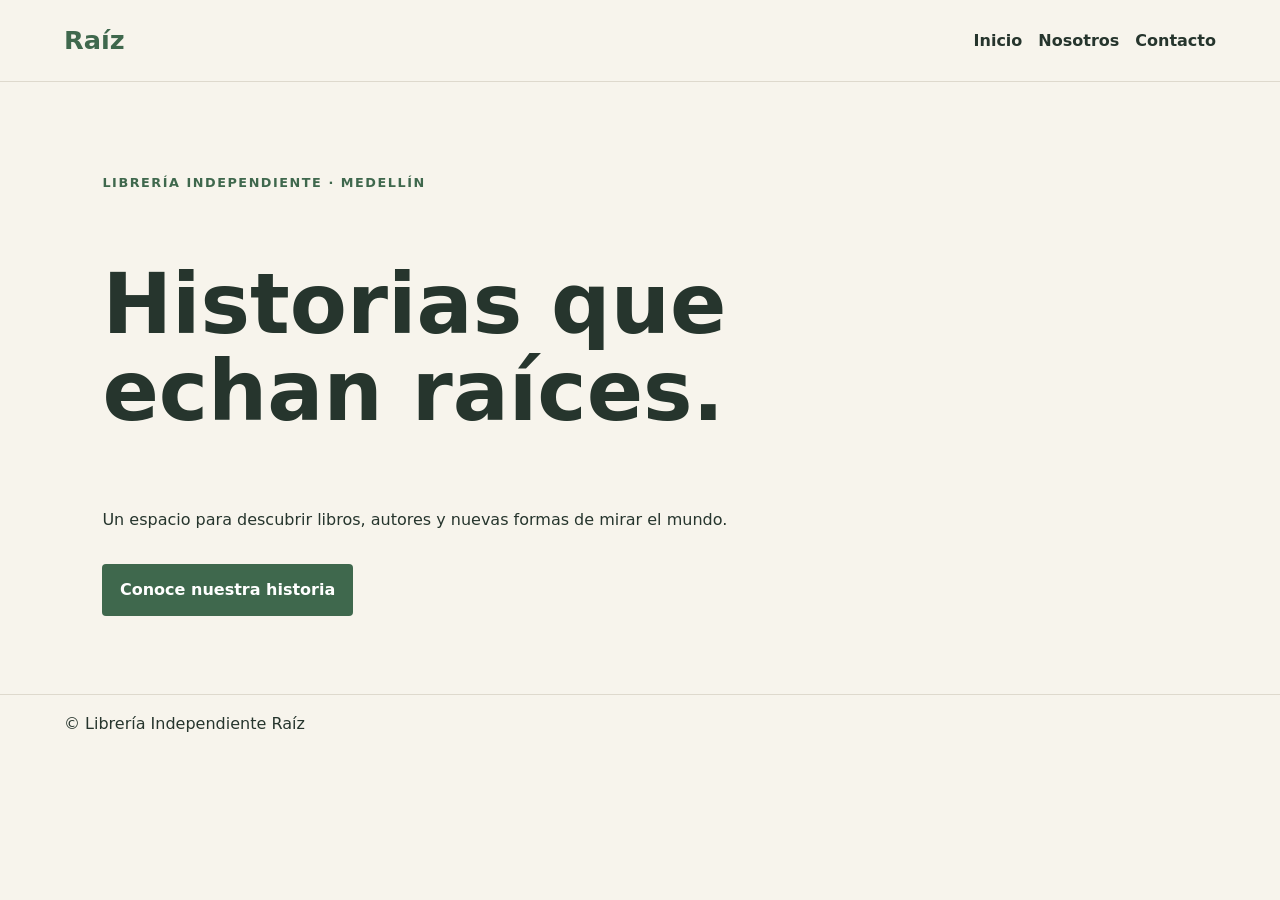
<file: index.html>
<!doctype html>
<html lang="es"><head><meta charset="utf-8"><meta name="viewport" content="width=device-width, initial-scale=1"><meta name="description" content="Librería Independiente Raíz"><title>Librería Independiente Raíz</title><link rel="stylesheet" href="assets/css/main.css"></head>
<body><header class="site-header"><a class="brand" href="index.html">Raíz</a><nav><a href="index.html">Inicio</a><a href="paginas/nosotros.html">Nosotros</a><a href="paginas/contacto.html">Contacto</a></nav></header><main class="hero"><p class="eyebrow">Librería independiente · Medellín</p><h1>Historias que echan raíces.</h1><p>Un espacio para descubrir libros, autores y nuevas formas de mirar el mundo.</p><a class="button" href="paginas/nosotros.html">Conoce nuestra historia</a></main><footer>© Librería Independiente Raíz</footer><script src="assets/js/app.js"></script></body></html>
</file>
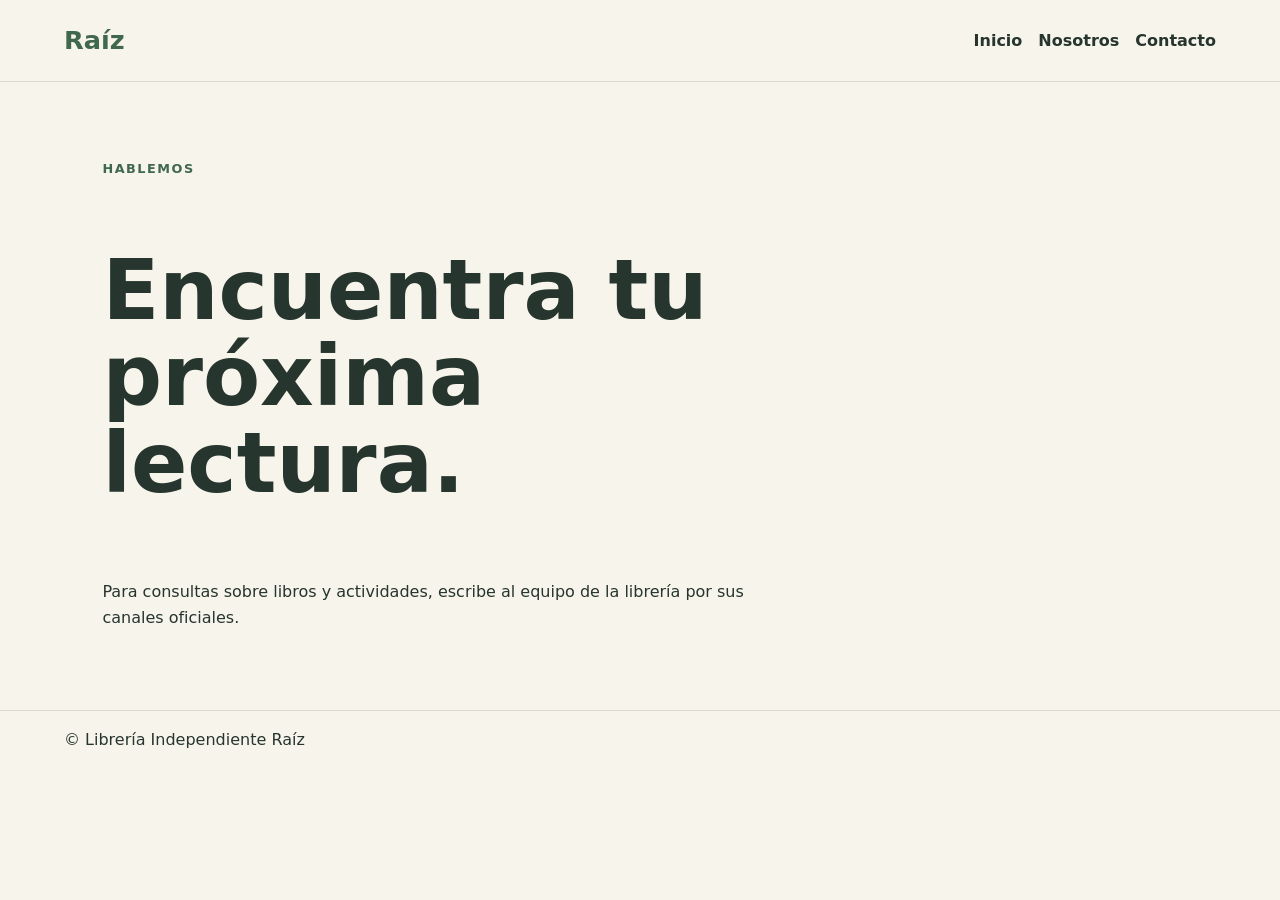
<file: paginas/contacto.html>
<!doctype html><html lang="es"><head><meta charset="utf-8"><meta name="viewport" content="width=device-width, initial-scale=1"><title>Contacto | Raíz</title><link rel="stylesheet" href="../assets/css/main.css"></head><body><header class="site-header"><a class="brand" href="../index.html">Raíz</a><nav><a href="../index.html">Inicio</a><a href="nosotros.html">Nosotros</a><a href="contacto.html">Contacto</a></nav></header><main class="hero"><p class="eyebrow">Hablemos</p><h1>Encuentra tu próxima lectura.</h1><p>Para consultas sobre libros y actividades, escribe al equipo de la librería por sus canales oficiales.</p></main><footer>© Librería Independiente Raíz</footer></body></html>
</file>
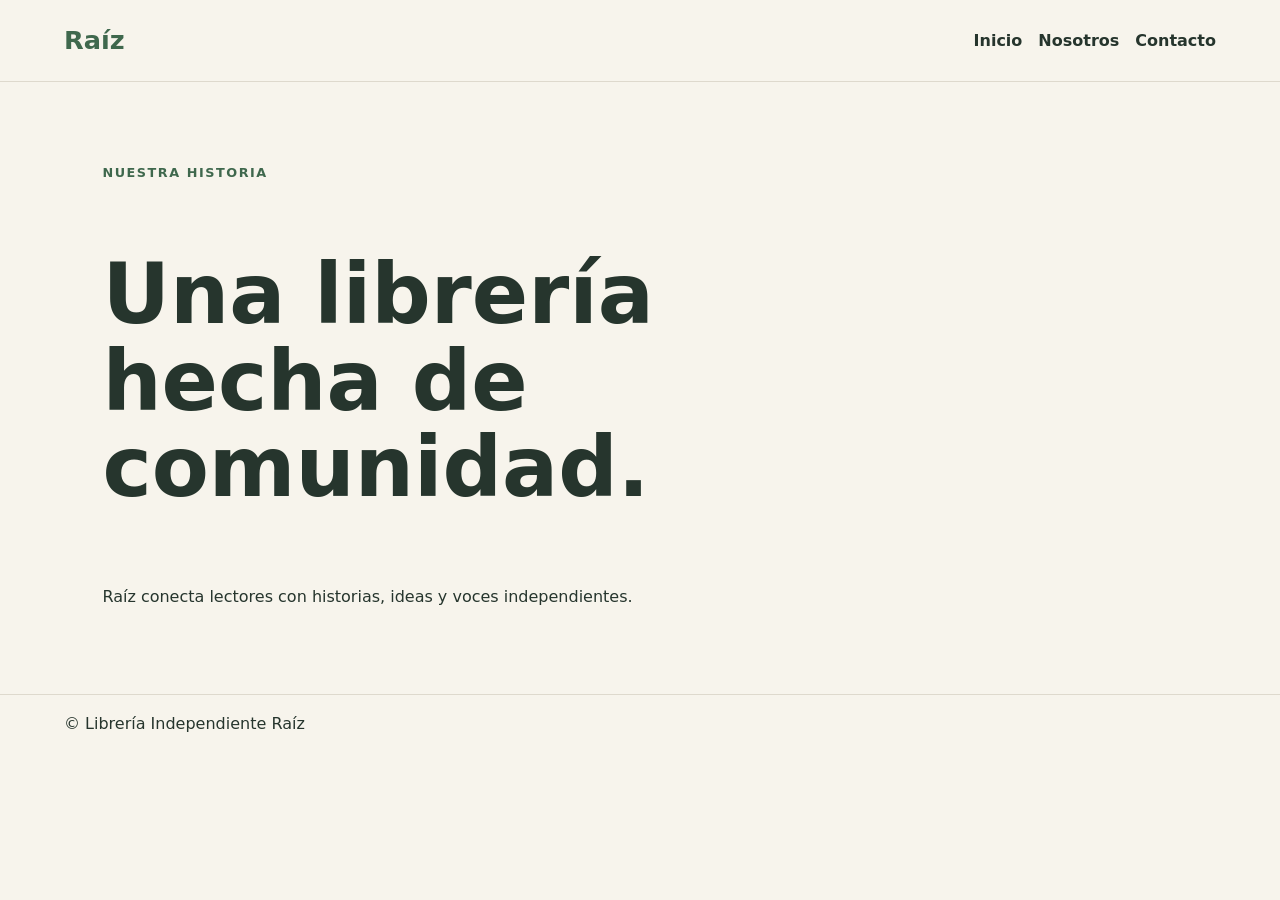
<file: paginas/nosotros.html>
<!doctype html><html lang="es"><head><meta charset="utf-8"><meta name="viewport" content="width=device-width, initial-scale=1"><title>Nosotros | Raíz</title><link rel="stylesheet" href="../assets/css/main.css"></head><body><header class="site-header"><a class="brand" href="../index.html">Raíz</a><nav><a href="../index.html">Inicio</a><a href="nosotros.html">Nosotros</a><a href="contacto.html">Contacto</a></nav></header><main class="hero"><p class="eyebrow">Nuestra historia</p><h1>Una librería hecha de comunidad.</h1><p>Raíz conecta lectores con historias, ideas y voces independientes.</p></main><footer>© Librería Independiente Raíz</footer></body></html>
</file>
<file: assets/css/main.css>
*{box-sizing:border-box} :root{--ink:#26352d;--leaf:#3f684d;--paper:#f7f4ec;--accent:#c56b42} body{margin:0;font-family:system-ui,sans-serif;color:var(--ink);background:var(--paper);line-height:1.6}.site-header{display:flex;align-items:center;justify-content:space-between;gap:1rem;padding:1.25rem clamp(1rem,5vw,4rem);border-bottom:1px solid #ded9cd}.brand{font-size:1.6rem;font-weight:800;color:var(--leaf);text-decoration:none}nav{display:flex;gap:1rem;flex-wrap:wrap}nav a{color:var(--ink);text-decoration:none;font-weight:600}.hero{min-height:68vh;display:flex;flex-direction:column;align-items:flex-start;justify-content:center;max-width:850px;padding:4rem clamp(1rem,8vw,7rem)}.eyebrow{text-transform:uppercase;letter-spacing:.12em;color:var(--leaf);font-size:.8rem;font-weight:700}h1{font-size:clamp(2.5rem,7vw,5.2rem);line-height:1.04;max-width:12ch}.button{display:inline-block;margin-top:1rem;padding:.8rem 1.1rem;background:var(--leaf);color:white;border-radius:.25rem;text-decoration:none;font-weight:700}footer{padding:1rem 5vw;border-top:1px solid #ded9cd}
</file>
